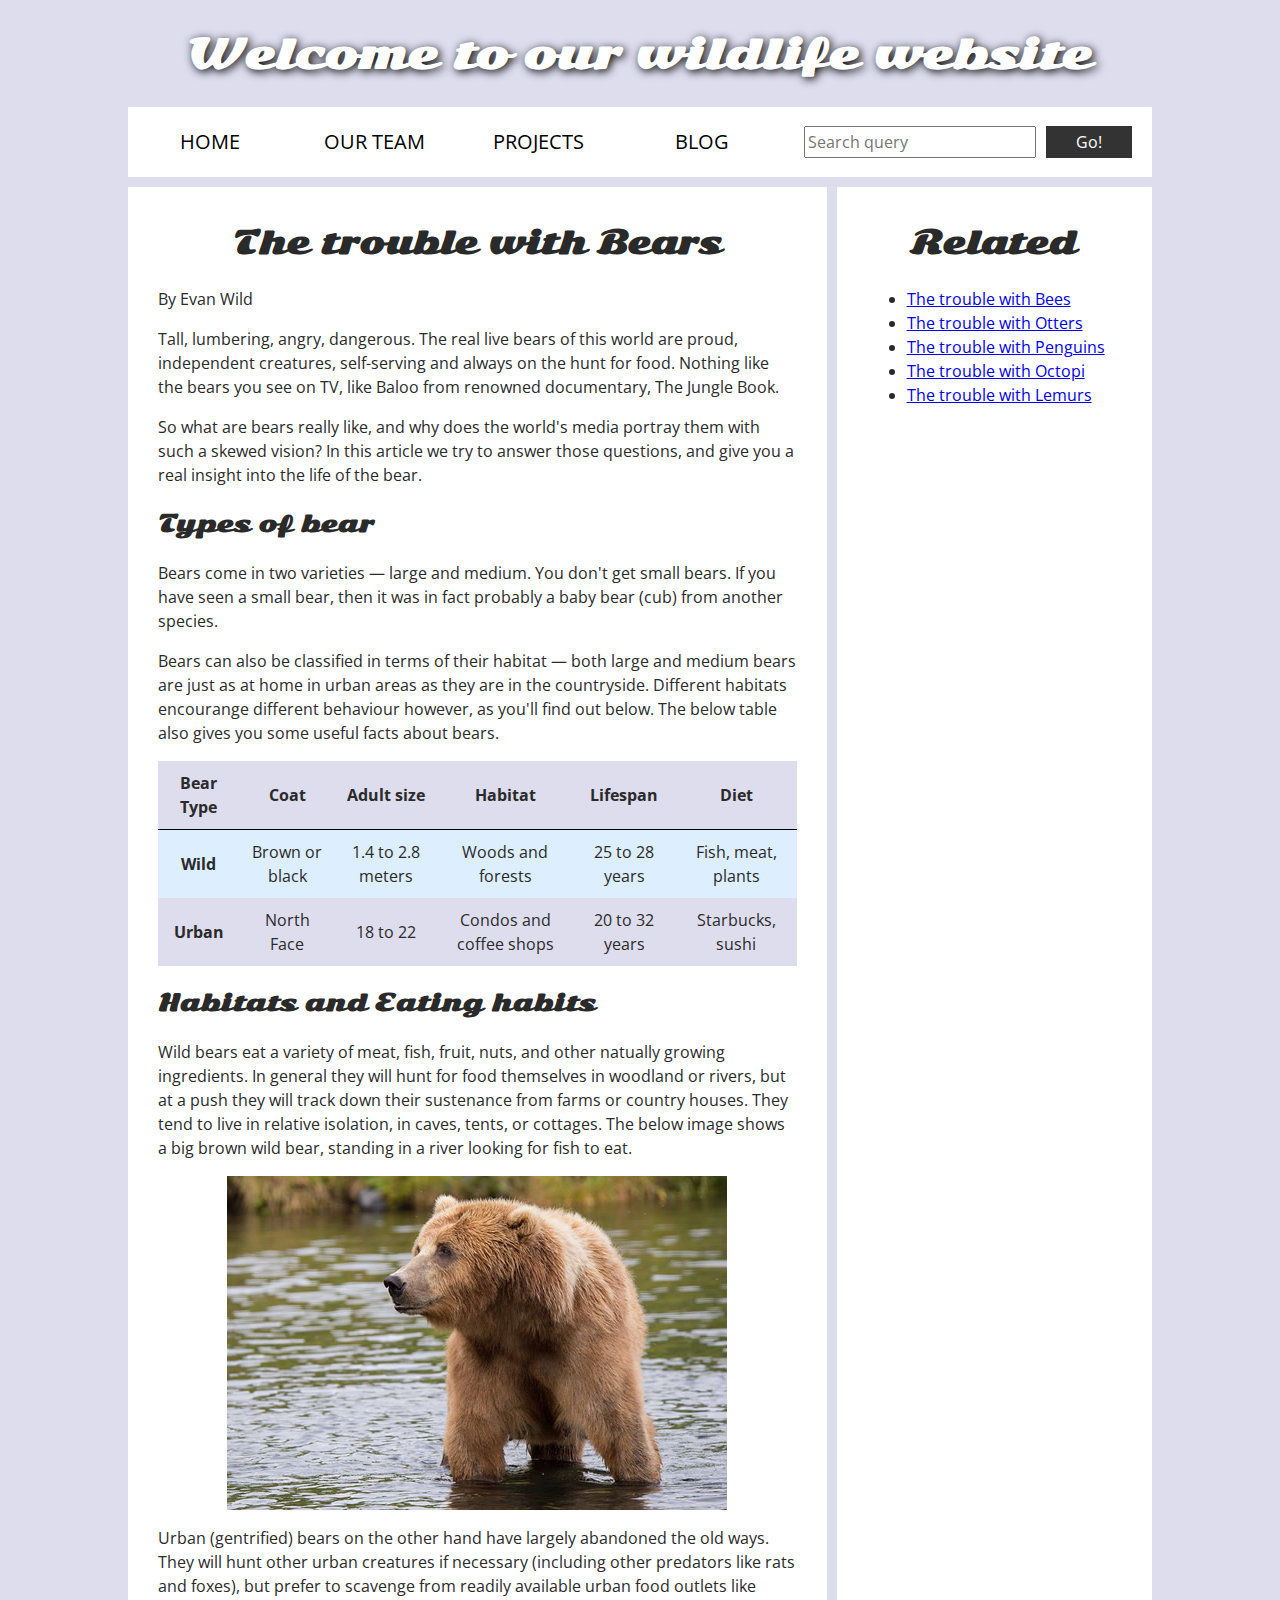
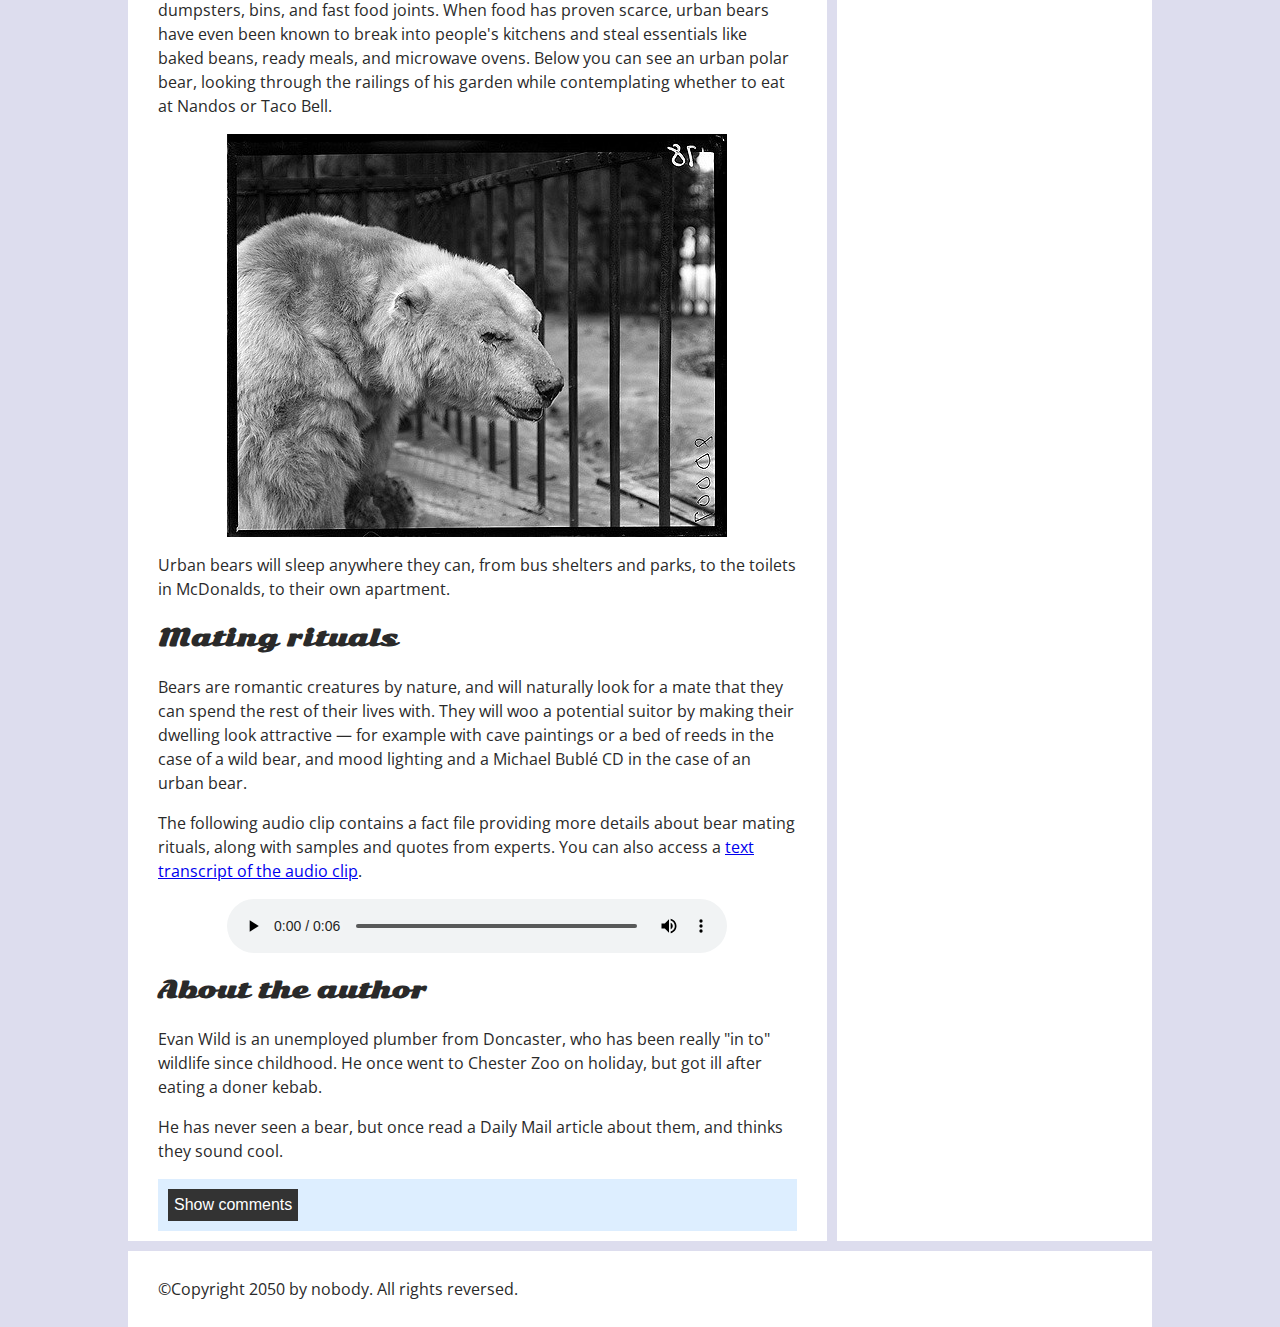
<file: assessment/index.html>
<!DOCTYPE html>
<html>
  <head>
    <meta charset="utf-8">

    <title>Accessibility assessment</title>
    <link href="https://fonts.googleapis.com/css?family=Open+Sans+Condensed:300|Sonsie+One" rel="stylesheet" type="text/css">
    <link rel="stylesheet" href="style.css">

    <!-- the below three lines are a fix to get HTML5 semantic elements working in old versions of Internet Explorer-->
    <!--[if lt IE 9]>
      <script src="http://html5shiv.googlecode.com/svn/trunk/html5.js"></script>
    <![endif]-->
  </head>

  <body>
    <header>
      <h1>Welcome to our wildlife website</h1>
    </header>

    <nav>
      <ul>
        <li><a href="#">Home</a></li>
        <li><a href="#">Our team</a></li>
        <li><a href="#">Projects</a></li>
        <li><a href="#">Blog</a></li>
      </ul>

      <form class="search">
        <input type="search" name="q" placeholder="Search query" aria-label="Search through site content">
        <input type="submit" value="Go!">
      </form>
    </nav>

    <main>
      <article>
        <h2>The trouble with Bears</h2>

        <p>By Evan Wild</p>

        <p>Tall, lumbering, angry, dangerous. The real live bears of this world are proud, independent creatures, self-serving and always on the hunt for food. Nothing like the bears you see on TV, like Baloo from renowned documentary, The Jungle Book.</p>

        <p>So what are bears really like, and why does the world's media portray them with such a skewed vision? In this article we try to answer those questions, and give you a real insight into the life of the bear.</p>

        <h3>Types of bear</h3>

        <p>Bears come in two varieties — large and medium. You don't get small bears. If you have seen a small bear, then it was in fact probably a baby bear (cub) from another species.</p>

        <p>Bears can also be classified in terms of their habitat — both large and medium bears are just as at home in urban areas as they are in the countryside. Different habitats encourange different behaviour however, as you'll find out below. The below table also gives you some useful facts about bears.</p>

        <table summary="Useful statistics about wild and urban bears">
          <thead>
            <tr>
              <th scope="col">Bear Type</th>
              <th scope="col">Coat</th>
              <th scope="col">Adult size</th>
              <th scope="col">Habitat</th>
              <th scope="col">Lifespan</th>
              <th scope="col">Diet</th>
            </tr>
          </thead>
          <tbody>
            <tr>
              <th scope="row">Wild</th>
              <td>Brown or black</td>
              <td>1.4 to 2.8 meters</td>
              <td>Woods and forests</td>
              <td>25 to 28 years</td>
              <td>Fish, meat, plants</td>
            </tr>
            <tr>
              <th scope="row">Urban</th>
              <td>North Face</td>
              <td>18 to 22</td>
              <td>Condos and coffee shops</td>
              <td>20 to 32 years</td>
              <td>Starbucks, sushi</td>
            </tr>
          </tbody>
        </table>

        <h3>Habitats and Eating habits</h3>

        <p>Wild bears eat a variety of meat, fish, fruit, nuts, and other natually growing ingredients. In general they will hunt for food themselves in woodland or rivers, but at a push they will track down their sustenance from farms or country houses. They tend to live in relative isolation, in caves, tents, or cottages. The below image shows <span id="wild-label">a big brown wild bear, standing in a river looking for fish to eat</span>.</p>

        <img src="media/wild-bear.jpg" aria-labelledby="wild-label">

        <p>Urban (gentrified) bears on the other hand have largely abandoned the old ways. They will hunt other urban creatures if necessary (including other predators like rats and foxes), but prefer to scavenge from readily available urban food outlets like dumpsters, bins, and fast food joints. When food has proven scarce, urban bears have even been known to break into people's kitchens and steal essentials like baked beans, ready meals, and microwave ovens. Below you can see <span id="urban-label">an urban polar bear, looking through the railings of his garden while contemplating whether to eat at Nandos or Taco Bell</span>.</p>

        <img src="media/urban-bear.jpg" aria-labelledby="urban-label">

        <p>Urban bears will sleep anywhere they can, from bus shelters and parks, to the toilets in McDonalds, to their own apartment.</p>

        <h3>Mating rituals</h3>

        <p>Bears are romantic creatures by nature, and will naturally look for a mate that they can spend the rest of their lives with. They will woo a potential suitor by making their dwelling look attractive — for example with cave paintings or a bed of reeds in the case of a wild bear, and mood lighting and a Michael Bublé CD in the case of an urban bear.</p>

        <p>The following audio clip contains a fact file providing more details about bear mating rituals, along with samples and quotes from experts. You can also access a <a href="transcript.html">text transcript of the audio clip</a>.</p>

        <audio controls>
          <source src="media/bear.mp3" type="audio/mp3">
          <source src="media/bear.ogg" type="audio/ogg">
          <p>It looks like your browser doesn't support HTML5 audio players. Here is a <a href="bear.mp3">direct link to the audio file</a> instead.</p>
        </audio>

        <aside>

          <h3>About the author</h3>

          <p>Evan Wild is an unemployed plumber from Doncaster, who has been really "in to" wildlife since childhood. He once went to Chester Zoo on holiday, but got ill after eating a doner kebab.

          <p>He has never seen a bear, but once read a Daily Mail article about them, and thinks they sound cool.</p>

        </aside>
        <section class="comments">
          <button class="show-hide">Show comments</button>

          <div class="comment-wrapper">

            <h2>Add comment</h2>

            <form class="comment-form">
              <div class="flex-pair">
                <label for="name">Your name:</label>
                <input type="text" name="name" id="name" placeholder="Enter your name">
              </div>
              <div class="flex-pair">
                <label for="comment">Your comment:</label>
                <input type="text" name="comment" id="comment" placeholder="Enter your comment">
              </div>
              <div>
                <input type="submit" value="Submit comment">
              </div>
            </form>

            <h2>Comments</h2>

            <ul class="comment-container">

              <li>

                <p>Bob Fossil</p>

                <p>Oh I am so glad you taught me all about the big brown angry guys in the woods. With their sniffing little noses and their bad attitudes, they can sure be a menace — I was thinking of putting them all in a truck and driving them outta here. I run a zoo, you know.</p>

              </li>

            </ul>

          </div>
        </section>
      </article>

      <div class="secondary">
        <h2>Related</h2>

        <ul>
          <li><a href="#">The trouble with Bees</a></li>
          <li><a href="#">The trouble with Otters</a></li>
          <li><a href="#">The trouble with Penguins</a></li>
          <li><a href="#">The trouble with Octopi</a></li>
          <li><a href="#">The trouble with Lemurs</a></li>
        </ul>
      </div>
    </main>

    <footer>
      <p>©Copyright 2050 by nobody. All rights reversed.</p>
    </footer>

    <script src="main.js"></script>

  </body>
</html>
</file>
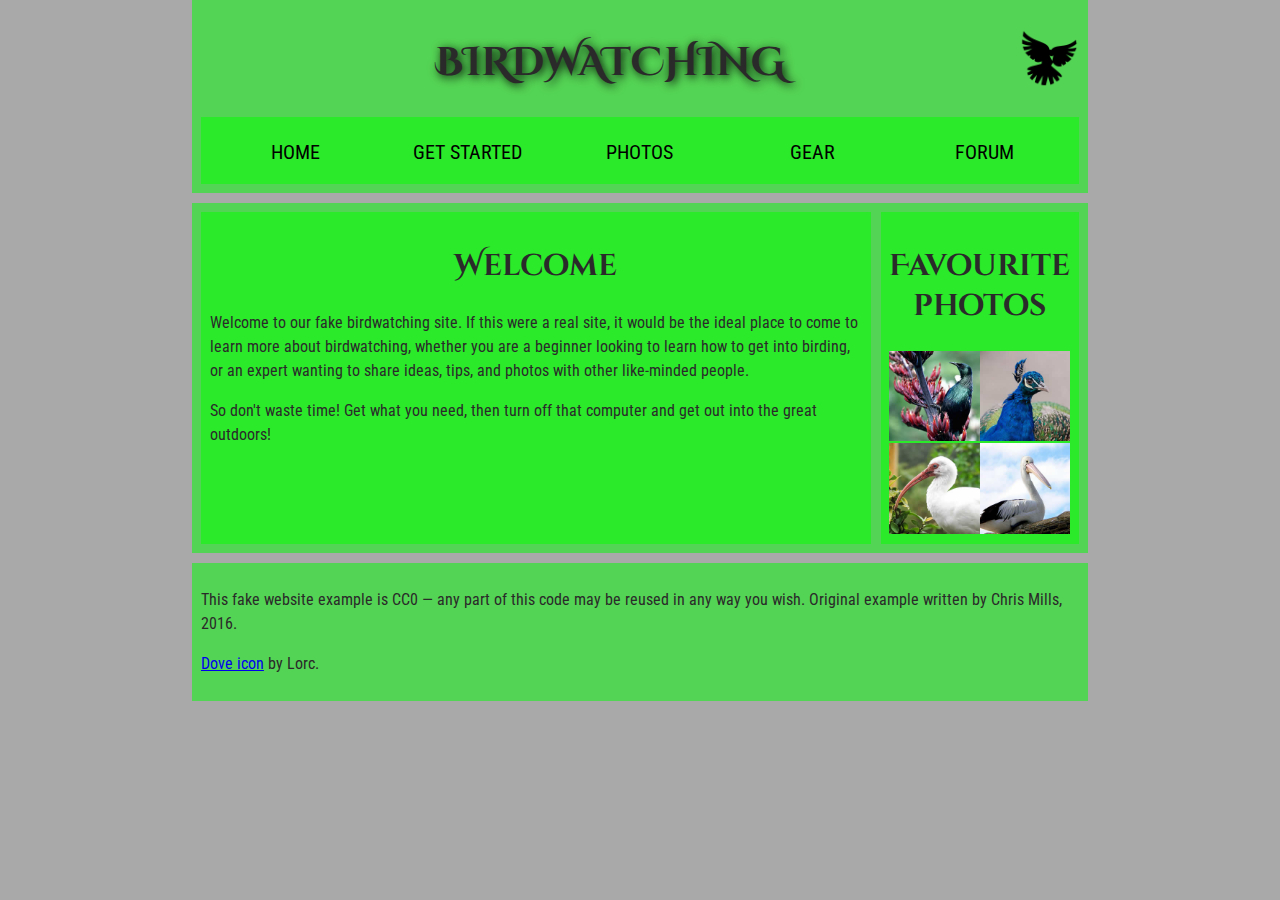
<file: bird/index.html>
<!DOCTYPE html>
<html>
  <head>
    <meta charset="utf-8">
    <title>Birdwatching</title>
    <link href='https://fonts.googleapis.com/css?family=Roboto+Condensed:300|Cinzel+Decorative:700' rel='stylesheet' type='text/css'>
    <link rel="stylesheet" type="text/css" href="style.css">
    <!--[if lt IE 9]>
      <script src="//html5shiv.googlecode.com/svn/trunk/html5.js"></script>
    <![endif]-->
  </head>

  <body>
      <header>
        <h1>Birdwatching</h1>
        <img src="dove.png" alt="a simple dove logo">
        <nav>
          <ul>
          <li><span>Home</span></li>
          <li><a href="#">Get started</a></li>
          <li><a href="#">Photos</a></li>
          <li><a href="#">Gear</a></li>
          <li><a href="#">Forum</a></li>
        </ul>
        </nav>

 
      </header>


      <main>
      <article>
          <h2>Welcome</h2>

          <p>Welcome to our fake birdwatching site. If this were a real site, it would be the ideal place to come to learn more about birdwatching, whether you are a beginner looking to learn how to get into birding, or an expert wanting to share ideas, tips, and photos with other like-minded people.</p>

          <p>So don't waste time! Get what you need, then turn off that computer and get out into the great outdoors!</p>

      </article>

      <aside>
        <h2>Favourite photos</h2>

        <a href="favorite-1.jpg"><img src="favorite-1_th.jpg" alt="Small black bird, black claws, long black slender beak, links to larger version of the image"></a>
        <a href="favorite-2.jpg"><img src="favorite-2_th.jpg" alt="Top half of a pretty bird with bright blue plumage on neck, light colored beak, blue headdress, links to larger version of the image"></a>
        <a href="favorite-3.jpg"><img src="favorite-3_th.jpg" alt="Top half of a large bird with white plumage, very long curved narrow light colored break, links to larger version of the image"></a>
        <a href="favorite-4.jpg"><img src="favorite-4_th.jpg" alt="Large bird, mostly white plumage with black plumage on back and rear, long straight white beak, links to larger version of the image"></a>
      </aside>
      </main>     
      <footer>
          <p>This fake website example is CC0 — any part of this code may be reused in any way you wish. Original example written by Chris Mills, 2016.</p>

          <p><a href="http://game-icons.net/lorc/originals/dove.html">Dove icon</a> by Lorc.</p>
      </footer>


  </body>
</html>
</file>
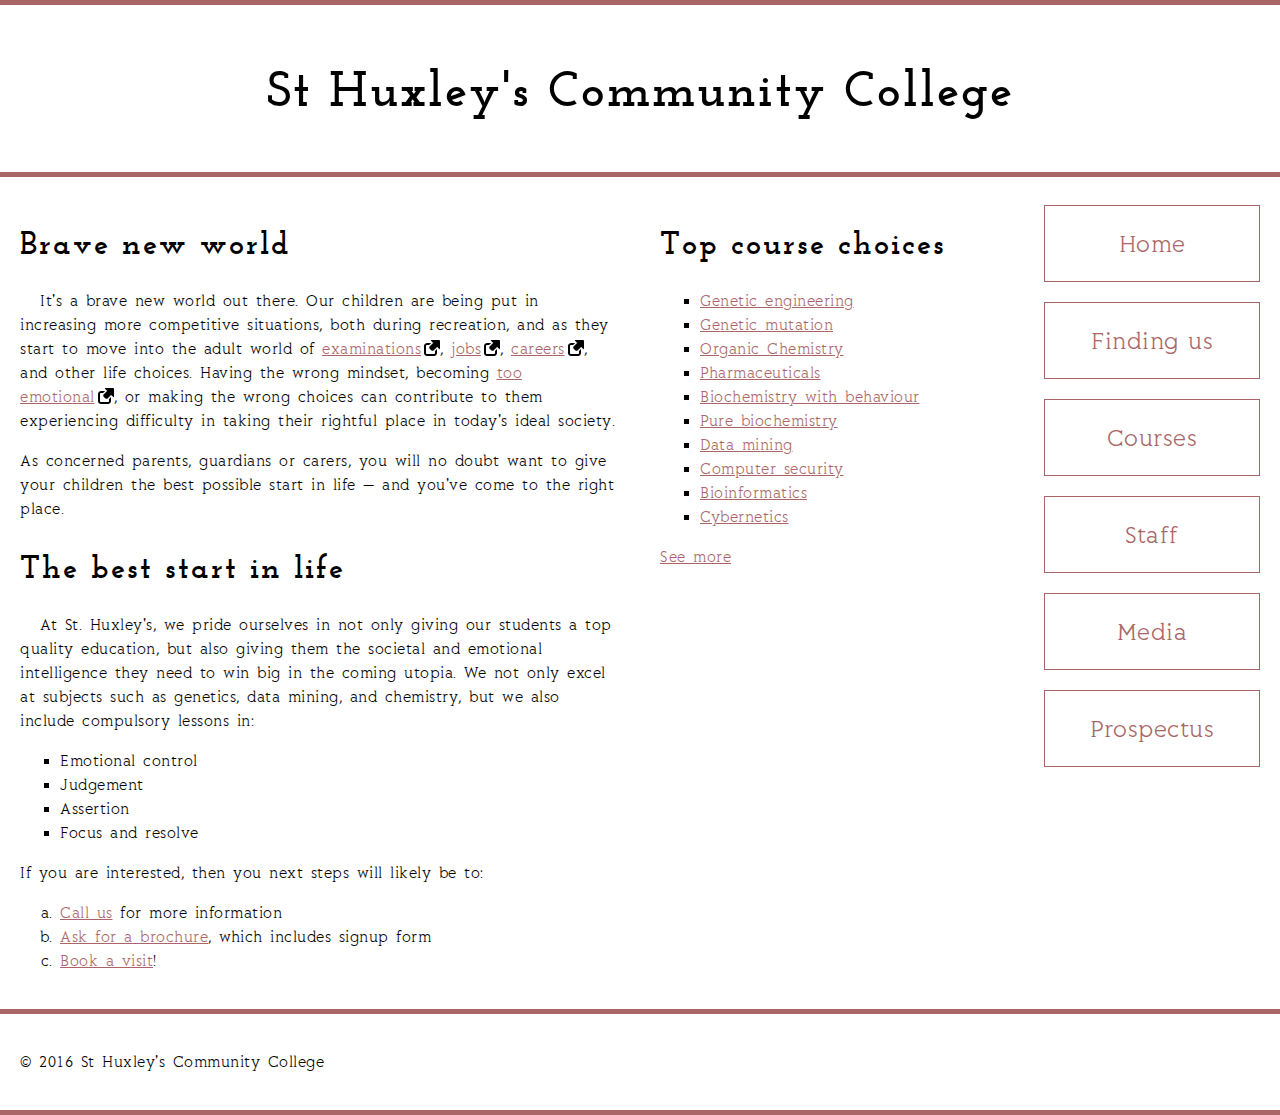
<file: css-homepage/index.html>
<!DOCTYPE html>
<html>
  <head>
    <meta charset="utf-8">
    <title>St Huxley's Community College</title>
    <link href="style.css" type="text/css" rel="stylesheet">
  </head>
  <body>

  <header>
    <h1>St Huxley's Community College</h1>
  </header>

  <section>
      <h2>Brave new world</h2>

      <p>It's a brave new world out there. Our children are being put in increasing more competitive situations, both during recreation, and as they start to move into the adult world of <a href="https://en.wikipedia.org/wiki/Examination">examinations</a>, <a href="https://en.wikipedia.org/wiki/Jobs">jobs</a>, <a href="https://en.wikipedia.org/wiki/Career">careers</a>, and other life choices. Having the wrong mindset, becoming <a href="https://en.wikipedia.org/wiki/Emotion">too emotional</a>, or making the wrong choices can contribute to them experiencing difficulty in taking their rightful place in today's ideal society.</p>

      <p>As concerned parents, guardians or carers, you will no doubt want to give your children the best possible start in life — and you've come to the right place.</p>

      <h2>The best start in life</h2>

      <p>At St. Huxley's, we pride ourselves in not only giving our students a top quality education, but also giving them the societal and emotional intelligence they need to win big in the coming utopia. We not only excel at subjects such as genetics, data mining, and chemistry, but we also include compulsory lessons in:</p>

      <ul>
        <li>Emotional control</li>
        <li>Judgement</li>
        <li>Assertion</li>
        <li>Focus and resolve</li>
      </ul>

      <p>If you are interested, then you next steps will likely be to:</p>
      
      <ol>
        <li><a href="#">Call us</a> for more information</li>
        <li><a href="#">Ask for a brochure</a>, which includes signup form</li>
        <li><a href="#">Book a visit</a>!</li>
      </ol>
  </section>

  <aside>

    <h2>Top course choices</h2>

    <ul>
      <li><a href="#">Genetic engineering</a></li>
      <li><a href="#">Genetic mutation</a></li>
      <li><a href="#">Organic Chemistry</a></li>
      <li><a href="#">Pharmaceuticals</a></li>
      <li><a href="#">Biochemistry with behaviour</a></li>
      <li><a href="#">Pure biochemistry</a></li>
      <li><a href="#">Data mining</a></li>
      <li><a href="#">Computer security</a></li>
      <li><a href="#">Bioinformatics</a></li>
      <li><a href="#">Cybernetics</a></li>
    </ul>

    <p><a href="#">See more</a></p>

  </aside>

  <nav>

    <ul>
      <li><a href="#">Home</a></li>
      <li><a href="#">Finding us</a></li>
      <li><a href="#">Courses</a></li>
      <li><a href="#">Staff</a></li>
      <li><a href="#">Media</a></li>
      <li><a href="#">Prospectus</a></li>
    </ul>

  </nav>

  <footer>

    <p>&copy; 2016 St Huxley's Community College</p>

  </footer>

  </body>
</html>
</file>
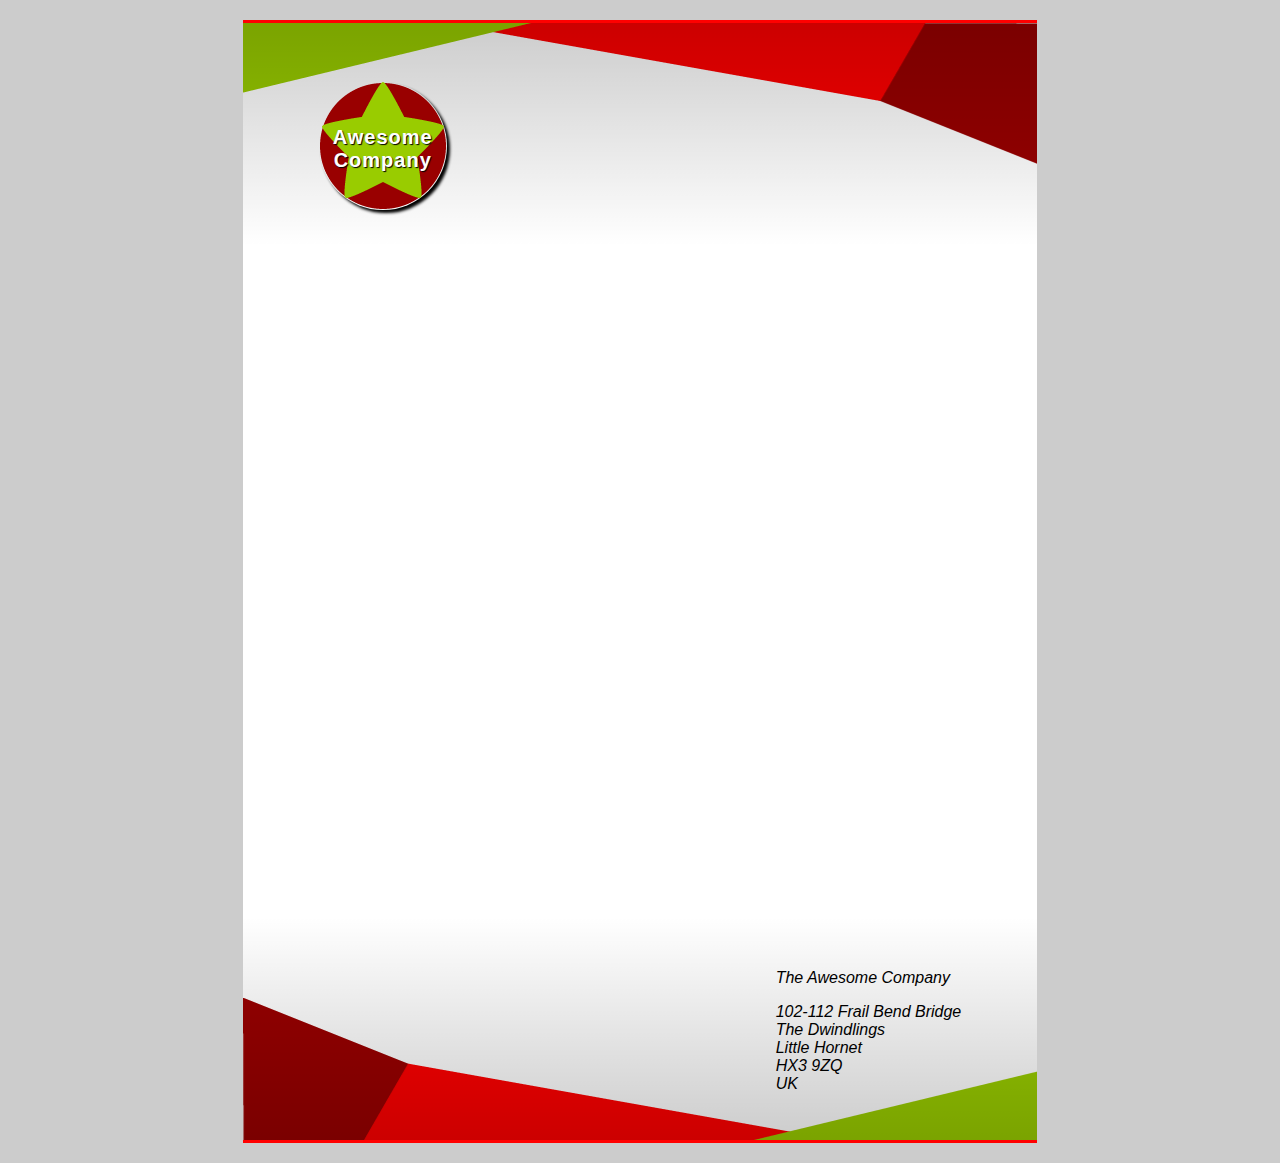
<file: css-letter/index.html>
<!DOCTYPE html>
<html>
  <head>
    <meta charset="utf-8">
    <title>Fancy letterheaded paper</title>
    <link rel="stylesheet" type="text/css" href="style.css">
  </head>
  <body>
  
    <article>

      <h1>Awesome<br>Company</h1>

      <address>
        <p>The Awesome Company</p>
        <p>102-112 Frail Bend Bridge<br>
        The Dwindlings<br>
        Little Hornet<br>
        HX3 9ZQ<br>
        UK</p>
      </address>
    
    </article>
    
  </body>
</html>
</file>
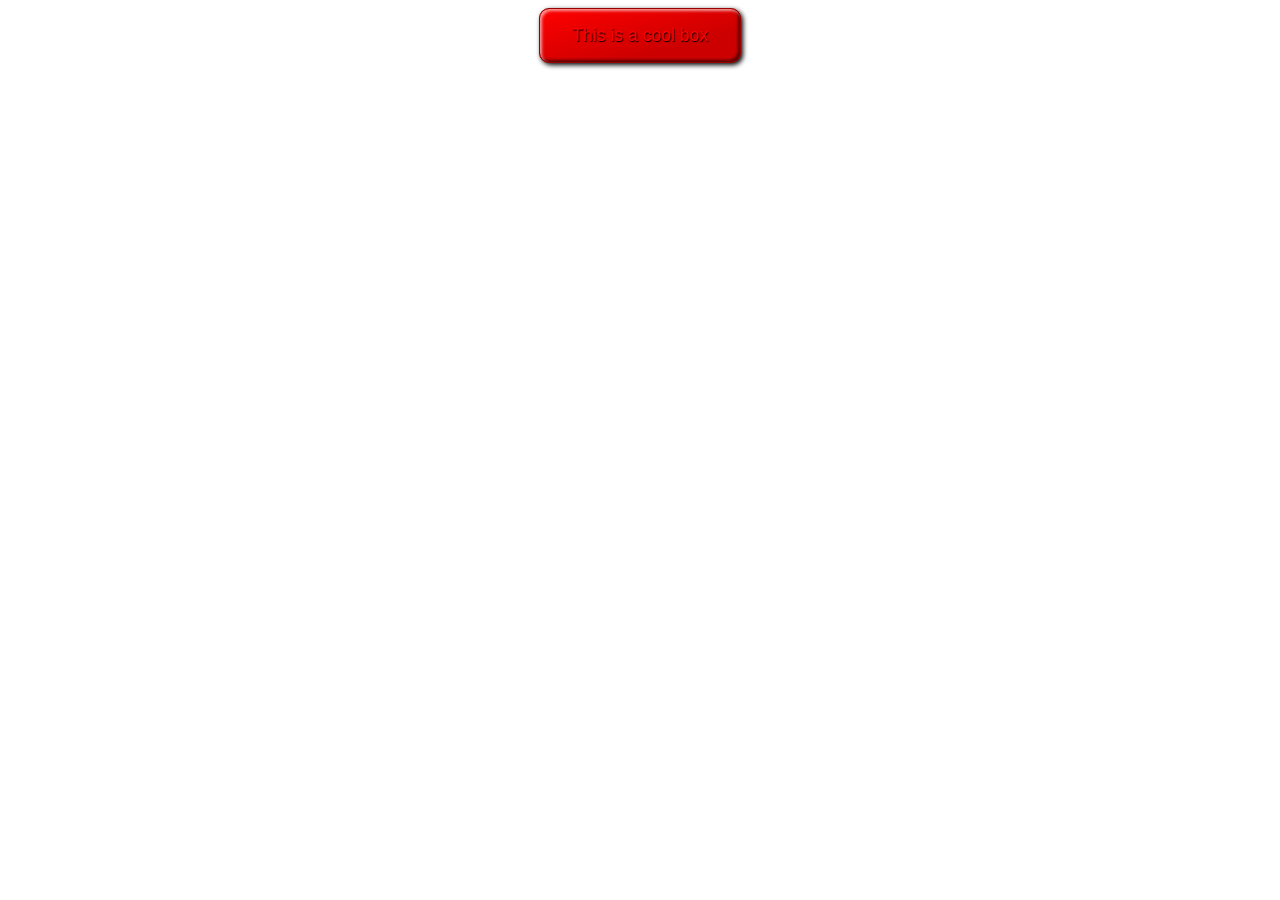
<file: css-looking-box/index.html>
<!DOCTYPE html>
<html>
  <head>
    <meta charset="utf-8">
    <title>Cool box</title>
    <link rel="stylesheet" type="text/css" href="style.css">
  </head>
  <body>
      <p>This is a cool box</p>
  </body>
</html>
</file>
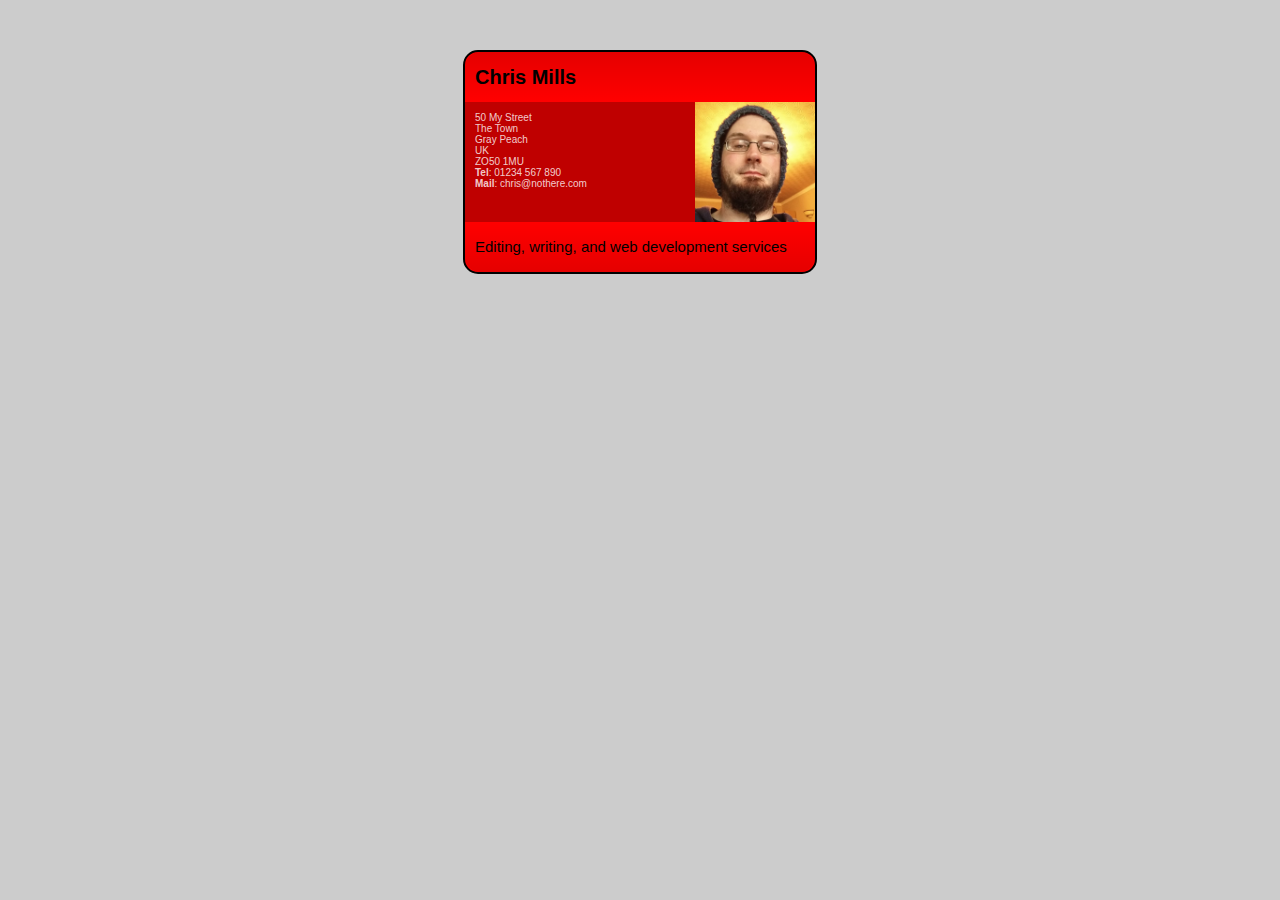
<file: css/index.html>
<!DOCTYPE html>
<html>
  <head>
    <meta charset="utf-8">
    <title>Fundamental CSS comprehension</title>
    <link rel="stylesheet" type="text/css" href="style.css">
  </head>
  <body>

  <section class="card">
    <header>
      <h2>Chris Mills</h2>
    </header>
    <article>
      <img src="images/chris.jpg" alt="A picture of Chris - a man with glasses, a beard, and a silly wooly hat">
      <p>50 My Street</br>
         The Town<br>
         Gray Peach<br>
         UK<br>
         ZO50 1MU<br>
        <strong>Tel</strong>: 01234 567 890<br>
        <strong>Mail</strong>: chris@nothere.com</p>
    </article>
    <footer>
      <p>Editing, writing, and web development services</p>
    </footer>
  </section>

  </body>
</html>
</file>
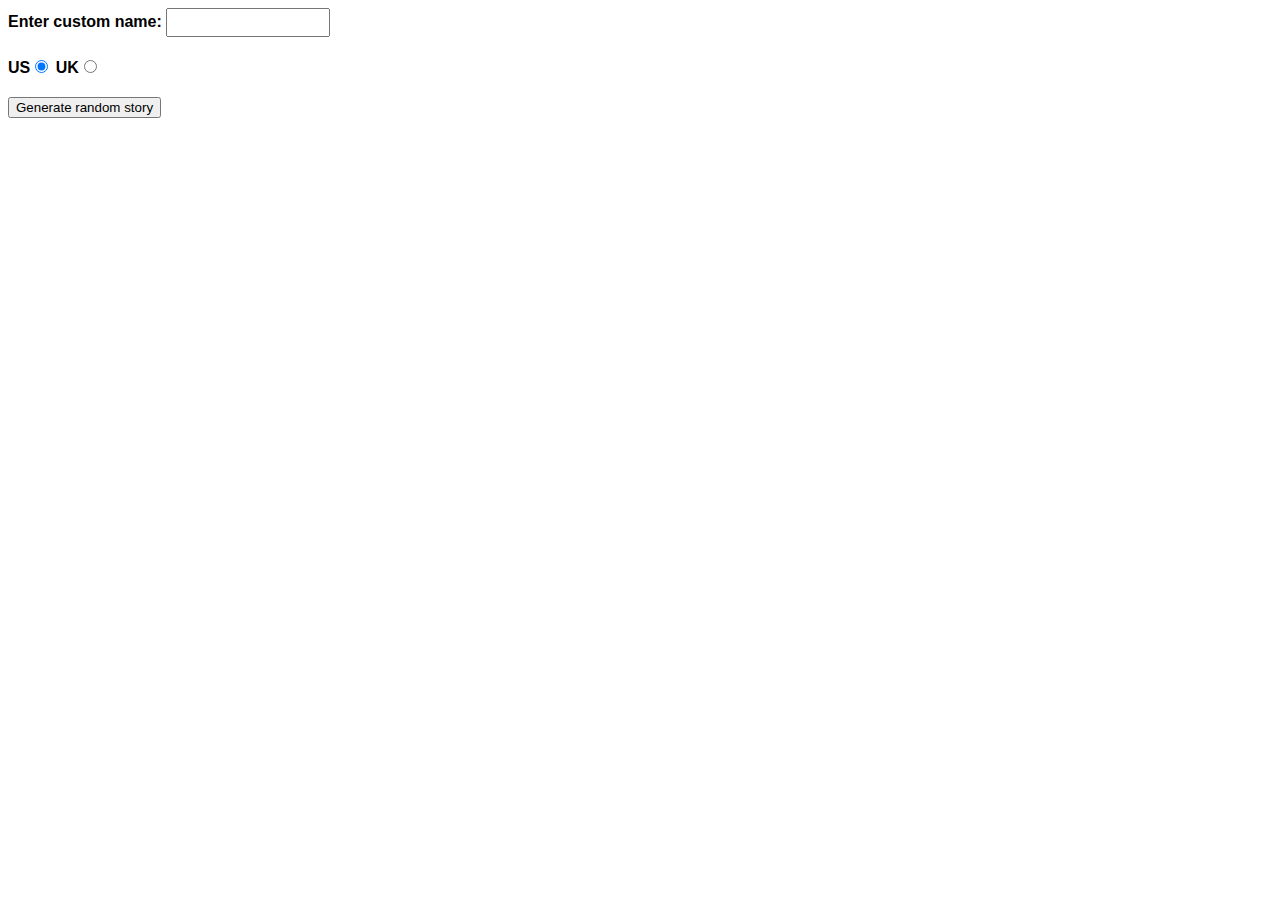
<file: js-1/index.html>
<!DOCTYPE html>
<html>
  <head>
    <meta charset="utf-8">
    <meta http-equiv="X-UA-Compatible" content="IE=edge,chrome=1">
    <meta name="viewport" content="width=device-width">

    <title>Silly story generator</title>

    <style>
    body {
      font-family: helvetica, sans-serif;
      width: 350px;
    }
    label {
      font-weight: bold;  
    }
    div {
      padding-bottom: 20px;
    }
    input[type="text"] {
      padding: 5px;
      width: 150px;
    }
    p {
      background: #FFC125;
      color: #5E2612;
      padding: 10px;
      visibility: hidden;
    }
    </style>
  </head>

  <body>
    <div>
      <label for="customname">Enter custom name:</label>
      <input id="customname" type="text" placeholder="">
    </div>
    <div>
      <label for="us">US</label><input id="us" type="radio" name="ukus" value="us" checked>
      <label for="uk">UK</label><input id="uk" type="radio" name="ukus" value="uk">
    </div>
    <div>
      <button class="randomize">Generate random story</button>
    </div>
    <!-- Thanks a lot to Willy Aguirre for his help with the code for this assessment -->
    <p class="story"></p>
    <script src="main.js"></script>
  </body>
</html>
</file>
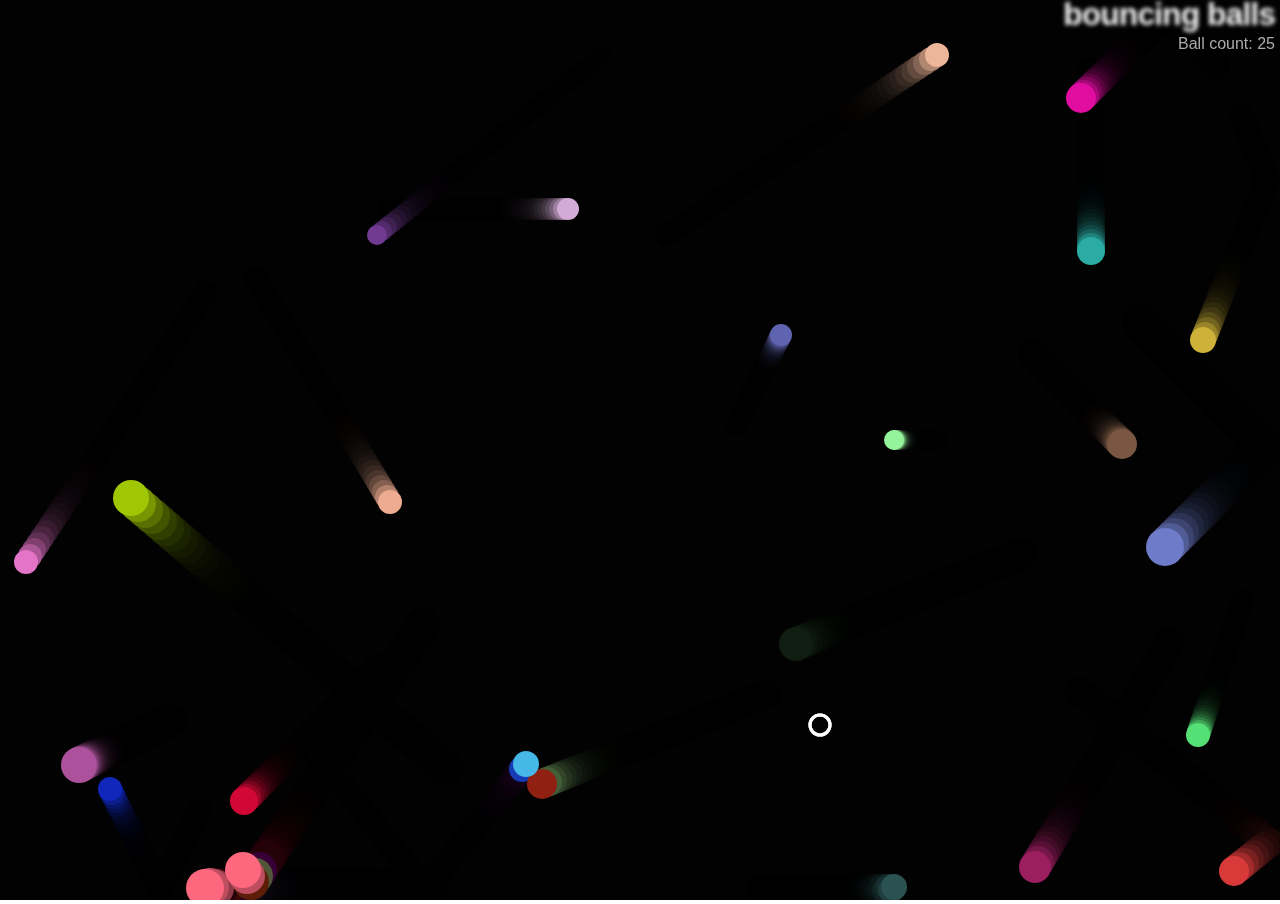
<file: js-3/index.html>
<!DOCTYPE html>
<html>
  <head>
    <meta charset="utf-8">
    <title>Bouncing balls</title>
    <link rel="stylesheet" href="style.css">
  </head>

  <body>
    <h1>bouncing balls</h1>
    <p>Ball count: </p>
    <canvas></canvas>

    <script src="main.js"></script>
  </body>
</html>
</file>
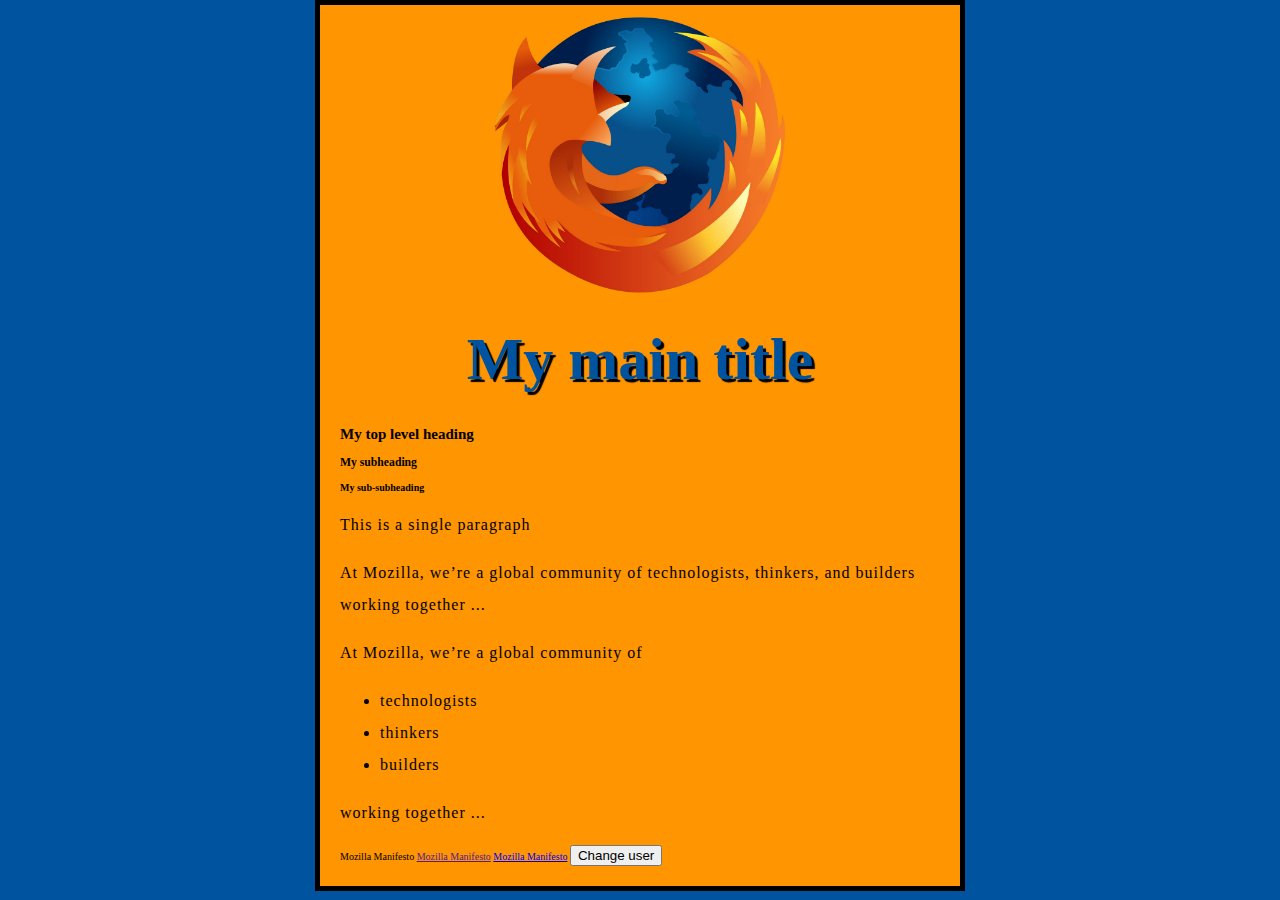
<file: mdn-tutorial/index.html>
<!DOCTYPE html>
<html>
  <head>
    <meta charset="utf-8">
    <title>My test page</title>
    <link href="style/style.css" rel="stylesheet" type="text/css">
    <link href='https://fonts.googleapis.com/css?family=Open+Sans' rel='stylesheet' type='text/css'>
  </head>
  <body>
    <img class="fox" src="image/Mozilla_Firefox_(2004-2005).png" alt="My test image">
    <h1>My main title</h1>
    <h2>My top level heading</h2>
    <h3>My subheading</h3>
    <h4>My sub-subheading</h4>
    <p>This is a single paragraph</p>
    <p>At Mozilla, we’re a global community of technologists, thinkers, and builders working together ... </p>
    <p>At Mozilla, we’re a global community of</p>

    <ul>
      <li>technologists</li>
      <li>thinkers</li>
      <li>builders</li>
    </ul>

    <p>working together ... </p>
    <a>Mozilla Manifesto</a>
    <a href="">Mozilla Manifesto</a>
    <a href="https://www.mozilla.org/en-US/about/manifesto/">Mozilla Manifesto</a>
    <button>Change user</button>
  </body>
  <script src="js/main.js"></script>
</html>
</file>
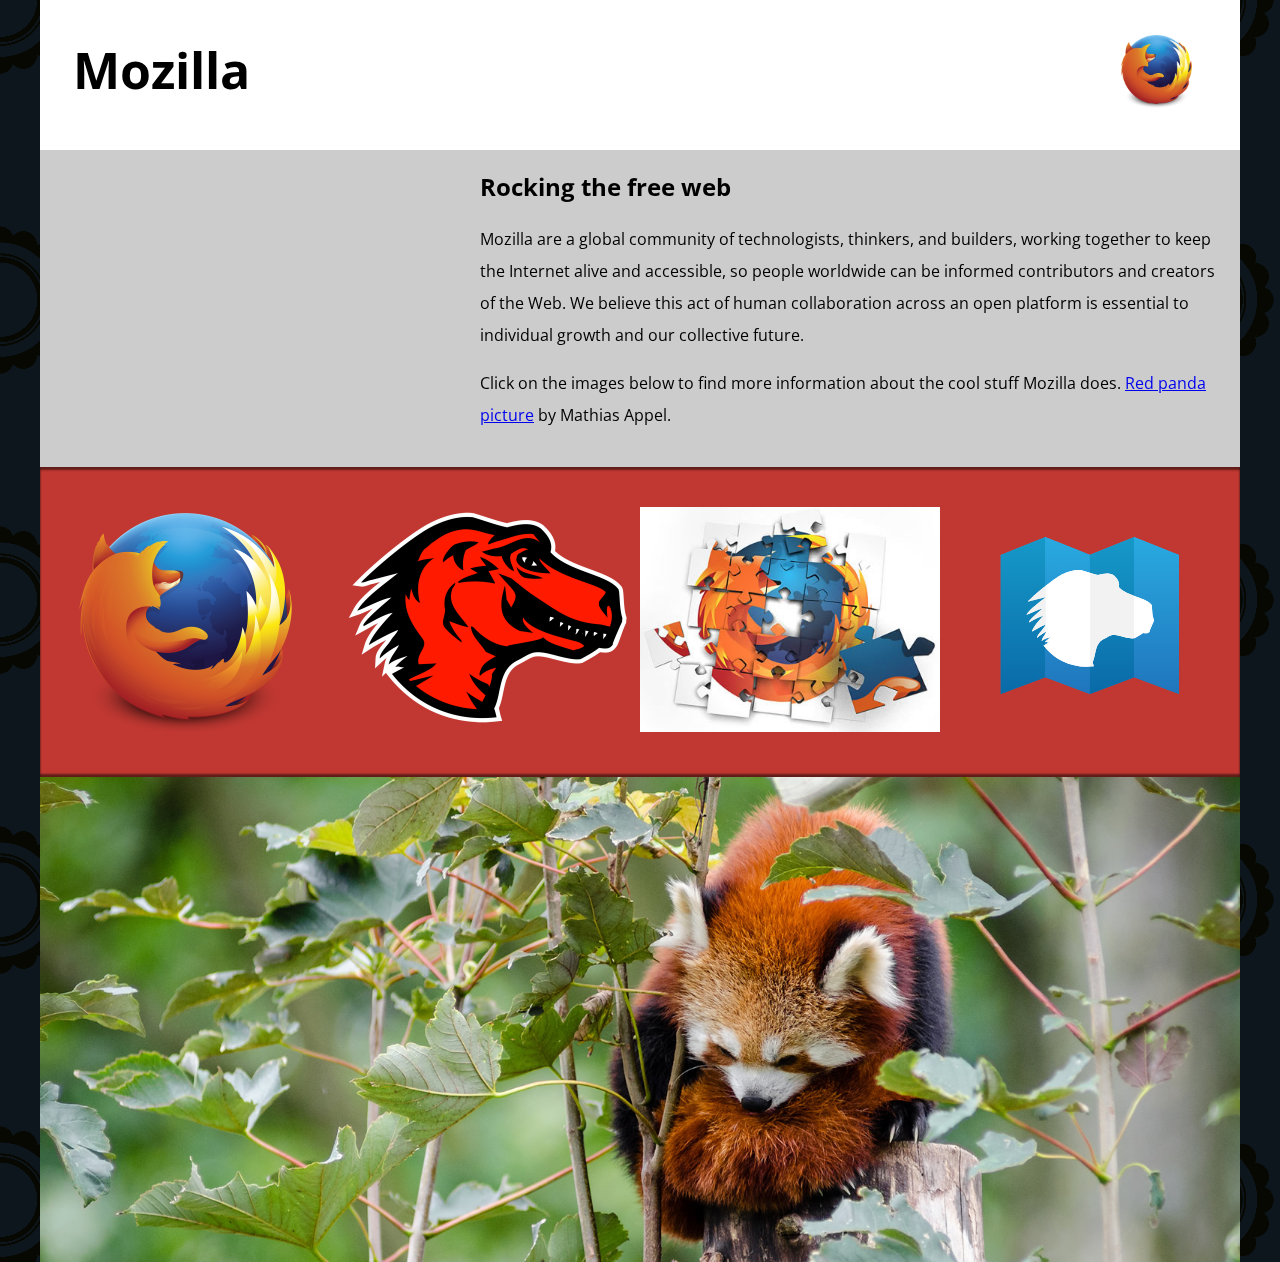
<file: splash/index.html>
<!DOCTYPE html>
<html>
  <head>
    <meta charset="utf-8">
    <meta name="viewport" content="width=device-width">
    <title>Mozilla splash page</title>
    <link href='https://fonts.googleapis.com/css?family=Open+Sans:400,700' rel='stylesheet' type='text/css'>
    <style>
      /* header and body setup */

      html {
        font-family: 'Open Sans', sans-serif;
        background: url(pattern.png);
      }

      body {
        width: 100%;
        max-width: 1200px;
        min-width: 360px;
        margin: 0 auto;
        background-color: white;
        position: relative;
      }

      /* Header styling */

      header {
        height: 150px;
      }

      header img {
        width: 100px;
        display block;
        position: absolute;
        right: 32.5px;
        top: 32.5px;
      }

      h1 {
        font-size: 50px;
        line-height: 140px;
        margin: 0 0 0 32.5px;
      }

      /* main section and video styling */

      main {
        background: #ccc;
      }

      article {
        padding: 20px;
      }

      h2 {
        margin-top: 0;
      }

      p {
        line-height: 2;
      }

      iframe {
        float: left;
        margin: 0 20px 20px 0;
        max-width: 100%;
      }

      /* further info links */

      .further-info {
        clear: left;
        padding: 40px 0;
        background: #c13832;
        box-shadow: inset 0 3px 2px rgba(0,0,0,0.5),
                    inset 0 -3px 2px rgba(0,0,0,0.5);
      }

      .further-info a {
        width: 25%;
        display: block;
        float: left;
      }

      .further-info img {
        max-width: 100%;
      }

      .clearfix {
        clear: both;
      }

      /* Red panda image */

      .red-panda img {
        display: block;
        max-width: 100%;
      }
    </style>
  </head>
  <body>
    <header>
      <h1>Mozilla</h1>
      <!-- insert <img> element, link to the small
          version of the Firefox logo -->
      <img src="originals/firefox_logo-only_RGB.png">
    </header>

    <main>
      <article>
        <!-- insert iframe from youtube -->
      <iframe width="400" height="270" src="https://www.youtube.com/embed/ojcNcvb1olg?autoplay=1" frameborder="0" allowfullscreen></iframe>
        <h2>Rocking the free web</h2>

        <p>Mozilla are a global community of technologists, thinkers, and builders, working together to keep the Internet alive and accessible, so people worldwide can be informed contributors and creators of the Web. We believe this act of human collaboration across an open platform is essential to individual growth and our collective future.</p>

        <p>Click on the images below to find more information about the cool stuff Mozilla does. <a href="https://www.flickr.com/photos/mathiasappel/21675551065/">Red panda picture</a> by Mathias Appel.</p>
      </article>

      <div class="further-info">
        <!-- insert images with srcsets and sizes -->
        <a href="https://www.mozilla.org/en-US/firefox/new/">  
          <img src="originals/firefox_logo-only_RGB.png">
        </a>
        <a href="https://www.mozilla.org/">
          <img src="originals/mozilla-dinosaur-head.png">
        </a>
        <a href="https://addons.mozilla.org/">
          <img src="originals/firefox-addons.jpg">
        </a>
        <a href="https://developer.mozilla.org/en-US/">
          <img src="originals/mdn.svg">
        </a>
        <div class="clearfix"></div>
      </div>

      <div class="red-panda">
        <!-- insert picture element -->
        <picture>
          <source media="(min-width:600px)" srcset="originals/red-panda.jpg">
          <img src="originals/panda1.png">
        </picture>
      </div>

    </main>
  </body>
</html>
</file>
<file: assessment/style.css>
html, body {
  margin: 0;
  padding: 0;
}

html {
  font-size: 10px;
  background-color: #dde;
}

body {
  width: 80%;
  min-width: 1024px;
  margin: 0 auto;
}

/* || typography */

h1, h2, h3 {
  font-family: 'Sonsie One', cursive;
  color: #2a2a2a;
}

p, input, li, table, label {
  font-family: 'Open Sans Condensed', sans-serif;
  color: #2a2a2a;
}

h1 {
  font-size: 4rem;
  text-align: center;
  color: white;
  text-shadow: 2px 2px 10px black;
}

h2 {
  font-size: 3rem;
  text-align: center;
}

h3 {
  font-size: 2.2rem;
}

p, li, table {
  font-size: 1.6rem;
  line-height: 1.5;
}

/* || header layout */

nav, article, footer, .secondary {
  background-color: white;
}

article, footer, .secondary {
  padding: 10px 30px;
}

article {
  margin-right: 10px;
}

nav {
  height: 50px;
  background-color: ff80ff;
  display: flex;
  padding: 1% 0;
  margin-bottom: 10px;
}

nav ul {
  padding: 0;
  list-style-type: none;
  flex: 2;
  display: flex;
}

nav li {
  display: inline;
  text-align: center;
  flex: 1;
}

nav a {
  display: inline-block;
  font-size: 2rem;
  text-transform: uppercase;
  text-decoration: none;
  color: black;
}

nav .search {
  flex: 1;
  display: flex;
  align-items: center;
  height: 100%;
  padding: 0 2em;
}

.search input {
  font-size: 1.6rem;
  height: 32px;
}

.search input[type="search"] {
  flex: 3;
}

.search input[type="submit"] {
  flex: 1;
  margin-left: 1rem;
  background: #333;
  border: 0;
  color: white;
}

/* || main layout */

main {
  display: flex;
}

article {
  flex: 5;
}

.secondary {
  flex: 2;
}

footer {
  margin-top: 10px;
}

/* Table styling */

table {
  width: 100%;
  background-color: #dde;
  border-collapse: collapse;
}

th, td {
  padding: 10px;
}

td {
  text-align: center;
}

th[scope="col"] {
  border-bottom: 1px solid black;
}

tbody tr:nth-child(odd) {
  background-color: #def;
}

/* styling content images and audio */

img, audio {
  display: block;
  margin: 0 auto;
}

audio {
  width: 500px;
}

/* Comments styling */

.comments {
  background-color: #def;
  padding: 10px;
}

.show-hide {
  cursor: pointer;
}

.comments h2 {
  font-size: 2rem;
}

.comments h2:nth-of-type(2) {
  margin-bottom: 0;
}

.comment-form {
  margin-bottom: 3rem;
}

.comment-form .flex-pair {
  display: flex;
  padding: 0 3rem 1rem;
}

.comment-form label {
  align-self: center;
  flex: 2;
  text-align: right;
}

.comment-form input {
  margin-left: 1rem;
  flex: 6;
}

.comment-form input, .comment-form label, .show-hide {
  font-size: 1.6rem;
  height: 32px;
}

.comment-form input[type="submit"], .show-hide {
  background: #333;
  border: 0;
  color: white;
}

.comment-form input[type="submit"] {
  width: 30%;
  display: block;
  margin: 0 auto;
}

.comment-container {
  margin-top: 0;
}

.comment-container li {
  list-style-type: none;
  display: flex;
}

.comment-container li p:nth-child(1) {
  flex: 1;
  font-weight: bold;
}

.comment-container li p:nth-child(2) {
  flex: 5;
}
</file>
<file: bird/style.css>
/* || General setup */

html, body {
  margin: 0;
  padding: 0;
}

html {
  font-size: 10px;
  background-color: #a9a9a9;
}

body {
  width: 70%;
  min-width: 800px;
  margin: 0 auto;
}

/* || typography */

h1, h2, h3 {
  font-family: 'Cinzel Decorative', cursive;
  color: #2a2a2a;
}

p, input, li {
  font-family: 'Roboto Condensed', sans-serif;
  color: #2a2a2a;
}

h1 {
  font-size: 4rem;
  text-align: center;
  text-shadow: 2px 2px 10px black;
}

h2 {
  font-size: 3rem;
  text-align: center;
}

h3 {
  font-size: 2.2rem;
}

p, li {
  font-size: 1.6rem;
  line-height: 1.5;
}

/* || header layout */

header {
  margin-bottom: 10px;
  display: flex;
  flex-flow: row wrap;
}

body > * {
  background-color: red;
  padding: 1%;
}

main, header, nav, article, aside, footer, section {
  background-color: rgba(0,255,0,0.5);
  padding: 1%;
}

h1 {
  flex: 5;
  text-transform: uppercase;
}

header img {
  display: block;
  height: 60px;
  padding-top: 20.15px;
}

nav {
  height: 50px;
  flex: 100%;
  display: flex;
}

nav ul {
  padding: 0;
  list-style-type: none;
  flex: 2;
  display: flex;
}

nav li {
  display: inline;
  text-align: center;
  flex: 1;
}

nav a, nav span {
  display: inline-block;
  font-size: 2rem;
  height: 3rem;
  line-height: 1.7;
  text-transform: uppercase;
  text-decoration: none;
  color: black;

}

/* || main layout */

main {
  display: flex;
}

article {
  flex: 4;
}

aside {
  flex: 1;
  margin-left: 10px;
  padding: 1%;
}

aside a {
  display: block;
  float: left;
  width: 50%;
}

aside img {
  max-width: 100%;
}

footer {
  margin-top: 10px;
}
</file>
<file: css-homepage/style.css>
/* General setup */

* {
  box-sizing: border-box;
}

body {
  margin: 0 auto;
  min-width: 1000px;
  max-width: 1400px;
}

/* Layout */

section {
  float: left;
  width: 50%;
}

aside {
  float: left;
  width: 30%;
}

nav {
  float: left;
  width: 20%;
}

footer {
  clear: both;
}

header, section, aside, nav, footer {
  padding: 20px;
}

/* header and footer */

header, footer {
  border-top: 5px solid #a66;
  border-bottom: 5px solid #a66;
}

/* WRITE YOUR CODE BELOW HERE */

@font-face {
    font-family: 'lovatolight';
    src: url('fonts/Lovato-Light-webfont.eot');
    src: url('fonts/Lovato-Light-webfont.eot?#iefix') format('embedded-opentype'),
         url('fonts/Lovato-Light-webfont.woff2') format('woff2'),
         url('fonts/Lovato-Light-webfont.woff') format('woff'),
         url('fonts/Lovato-Light-webfont.ttf') format('truetype'),
         url('fonts/Lovato-Light-webfont.svg#lovatolight') format('svg');
    font-weight: normal;
    font-style: normal;
}

@font-face {
    font-family: 'josefin_slabbold';
    src: url('fonts/josefinslab-bold-webfont.eot');
    src: url('fonts/josefinslab-bold-webfont.eot?#iefix') format('embedded-opentype'),
         url('fonts/josefinslab-bold-webfont.woff2') format('woff2'),
         url('fonts/josefinslab-bold-webfont.woff') format('woff'),
         url('fonts/josefinslab-bold-webfont.ttf') format('truetype'),
         url('fonts/josefinslab-bold-webfont.svg#josefin_slabbold') format('svg');
    font-weight: normal;
    font-style: normal;
}

/* typography stuff */

html {
  font-family: lovatolight, serif;
  font-size: 10px;
}

h1, h2 {
  font-family: josefin_slabbold, sans-serif;
  letter-spacing: 2px;
}

h1 {
  font-size: 5rem;
  text-align: center;
}

h2 {
  font-size: 3.2rem;
}

h2 + p {
  text-indent: 20px;
}

p, li {
  font-size: 1.6rem;
  line-height: 1.5;
  letter-spacing: 0.5px;
  word-spacing: 3px;
}

/* Link styling */

a {
  outline: none;
}

a[href*="http"] {
  padding-right: 19px;
  background: url(external-link.png) no-repeat 100% 0;
  background-size: 16px 16px;
}

a:link, a:visited {
  color: #a66;
}

a:focus, a:hover {
  text-decoration: none;
}

a:active {
  color: transparent;
  text-shadow: 0px 0px 1px #f00,
               0px 0px 2px #f00,
               0px 0px 3px black,
               0px 0px 4px black;
}

/* lists: extra margin top and bottom to make it 
always have the same spacing as with paragraphs */

ul, ol {
  margin: 1.6rem 0;
}

ul {
  list-style-type: square;
}

ol {
  list-style-type: lower-latin;
}

/* nav menu */

nav ul {
  padding-left: 0;
  margin-top: 0.8rem;
}

nav li {
  list-style-type: none;
  margin-bottom: 2rem;
}

nav li a {
  text-decoration: none;
  display: inline-block;
  width: 100%;
  line-height: 3;
  text-align: center;
  font-size: 2.5rem;
  border: 1px solid #a66;
}

nav li a:focus, nav li a:hover {
  color: white;
  background: #a66;
}

nav li a:active {
  color: white;
  background: black;
}
</file>
<file: css-letter/style.css>
* {
  box-sizing: border-box;
}

html {
  font-family: sans-serif;
}

body {
  margin: 0;
  background: #ccc;
}

article {
  width: 210mm;
  height: 297mm;
  margin: 20px auto;
  position: relative;
}

address {
  position: absolute;
  bottom: 8mm;
  right: 20mm;
}

h1 {
  position: absolute;
  top: 12mm;
  left: 20mm;
  width: 128px;
  height: 128px;
  font-size: 20px;
  letter-spacing: 1px;
  text-align: center;
  padding: 44px 0;
  color: white;
  text-shadow: 1px 1px 1px black;
}

/* background images, border */

article {
  background: url(top-image.png) no-repeat left top;
  background: linear-gradient(to bottom, rgba(0,0,0,0.2), rgba(0,0,0,0) 20%, rgba(0,0,0,0) 80%, rgba(0,0,0,0.2)),
              url(top-image.png) no-repeat left top,
              url(bottom-image.png) no-repeat left bottom;
  background-color: white;
  border-top: 1mm solid red;
  border-bottom: 1mm solid red;
}

h1 {
  background-image: url(logo.png);
  /* filter: drop-shadow(3px 3px 3px black); */
  border-radius: 64px;
  box-shadow: 3px 3px 3px black;
}
</file>
<file: css-looking-box/style.css>
html {
  font-family: sans-serif;
}

/* Your CSS below here */
p{

	  width: 200px;
	  margin: auto;
	  line-height: 3;
	  font-size: 1.1rem;
	  text-align: center;
	  color: red;
	  text-shadow: 1px 1px 1px black;
	  border-radius: 10px;
	  border: 1px solid #990000;
	  background-color: red;
	  background-image: linear-gradient(to top left, rgba(0,0,0,0.2), rgba(0,0,0,0.2) 30%, rgba(0,0,0,0));
	  box-shadow: inset 2px 2px 3px rgba(255,255,255,0.6),
	              inset -2px -2px 3px rgba(0,0,0,0.6),
	              2px 2px 5px black;
	}
</file>
<file: css/style.css>
/* General styles - put these straight into your stylesheet */

body {
  margin: 0;
}

html {
  font-family: 'Helvetica neue', Arial, 'sans serif';
  font-size: 10px;
  background-color: #ccc;
}

.card {
 width: 35em;
 height: 22em;
 margin: 5em auto;
 background-color: red;
 border: 0.2em solid black;
 border-radius: 1.5em 
}

.card h2, .card p {
 margin: 0;
}

.card article {
  height: 12em;
  background-color: rgba(0,0,0,0.25);
}

.card article p {
  padding: 1em;
  color: rgba(255,255,255,0.8);
}

.card article img {
  max-height: 100%;
  float: right;
}

.card footer, .card header {
 height: 3em;
 padding: 1em;
}

.card footer {
 background-image: linear-gradient(to bottom,rgba(0,0,0,0), rgba(0,0,0,0.1));
 border-radius: 0 0 1.5em 1.5em; 
}

.card header {
 background-image: linear-gradient(to bottom,rgba(0,0,0,0.1), rgba(0,0,0,0));
    border-radius: 1.5em 1.5em 0 0;
}

.card header h2 {
  font-size: 2em;
  line-height: 1.5;
}

.card footer p {
  font-size: 1.5em;
  line-height: 2;
}
</file>
<file: js-3/style.css>
html, body {
  margin: 0;
}

html {
  font-family: 'Helvetica Neue', Helvetica, Arial, sans-serif;
  height: 100%;
}

body {
  overflow: hidden;
  height: inherit;
}

h1 {
  font-size: 2rem;
  letter-spacing: -1px;
  position: absolute;
  margin: 0;
  top: -4px;
  right: 5px;

  color: transparent;
  text-shadow: 0 0 4px white;
}

p {
  position: absolute;
  margin: 0;
  top: 35px;
  right: 5px;
  color: #aaa;
}
</file>
<file: mdn-tutorial/style/style.css>
.fox {
  width: 300px;
}
html {
  font-size: 10px; /* px means 'pixels': the base font size is now 10 pixels high  */
  font-family: placeholder: this should be the rest of the output you got from Google fonts
}
html {
  background-color: #00539F;
}
h1 {
  font-size: 60px;
  text-align: center;
}

p, li {
  font-size: 16px;
  line-height: 2;
  letter-spacing: 1px;
}
body {
  width: 600px;
  margin: 0 auto;
  background-color: #FF9500;
  padding: 0 20px 20px 20px;
  border: 5px solid black;
}
h1 {
  margin: 0;
  padding: 20px 0;
  color: #00539F;
  text-shadow: 3px 3px 1px black;
}
img {
  display: block;
  margin: 0 auto;
}
</file>
